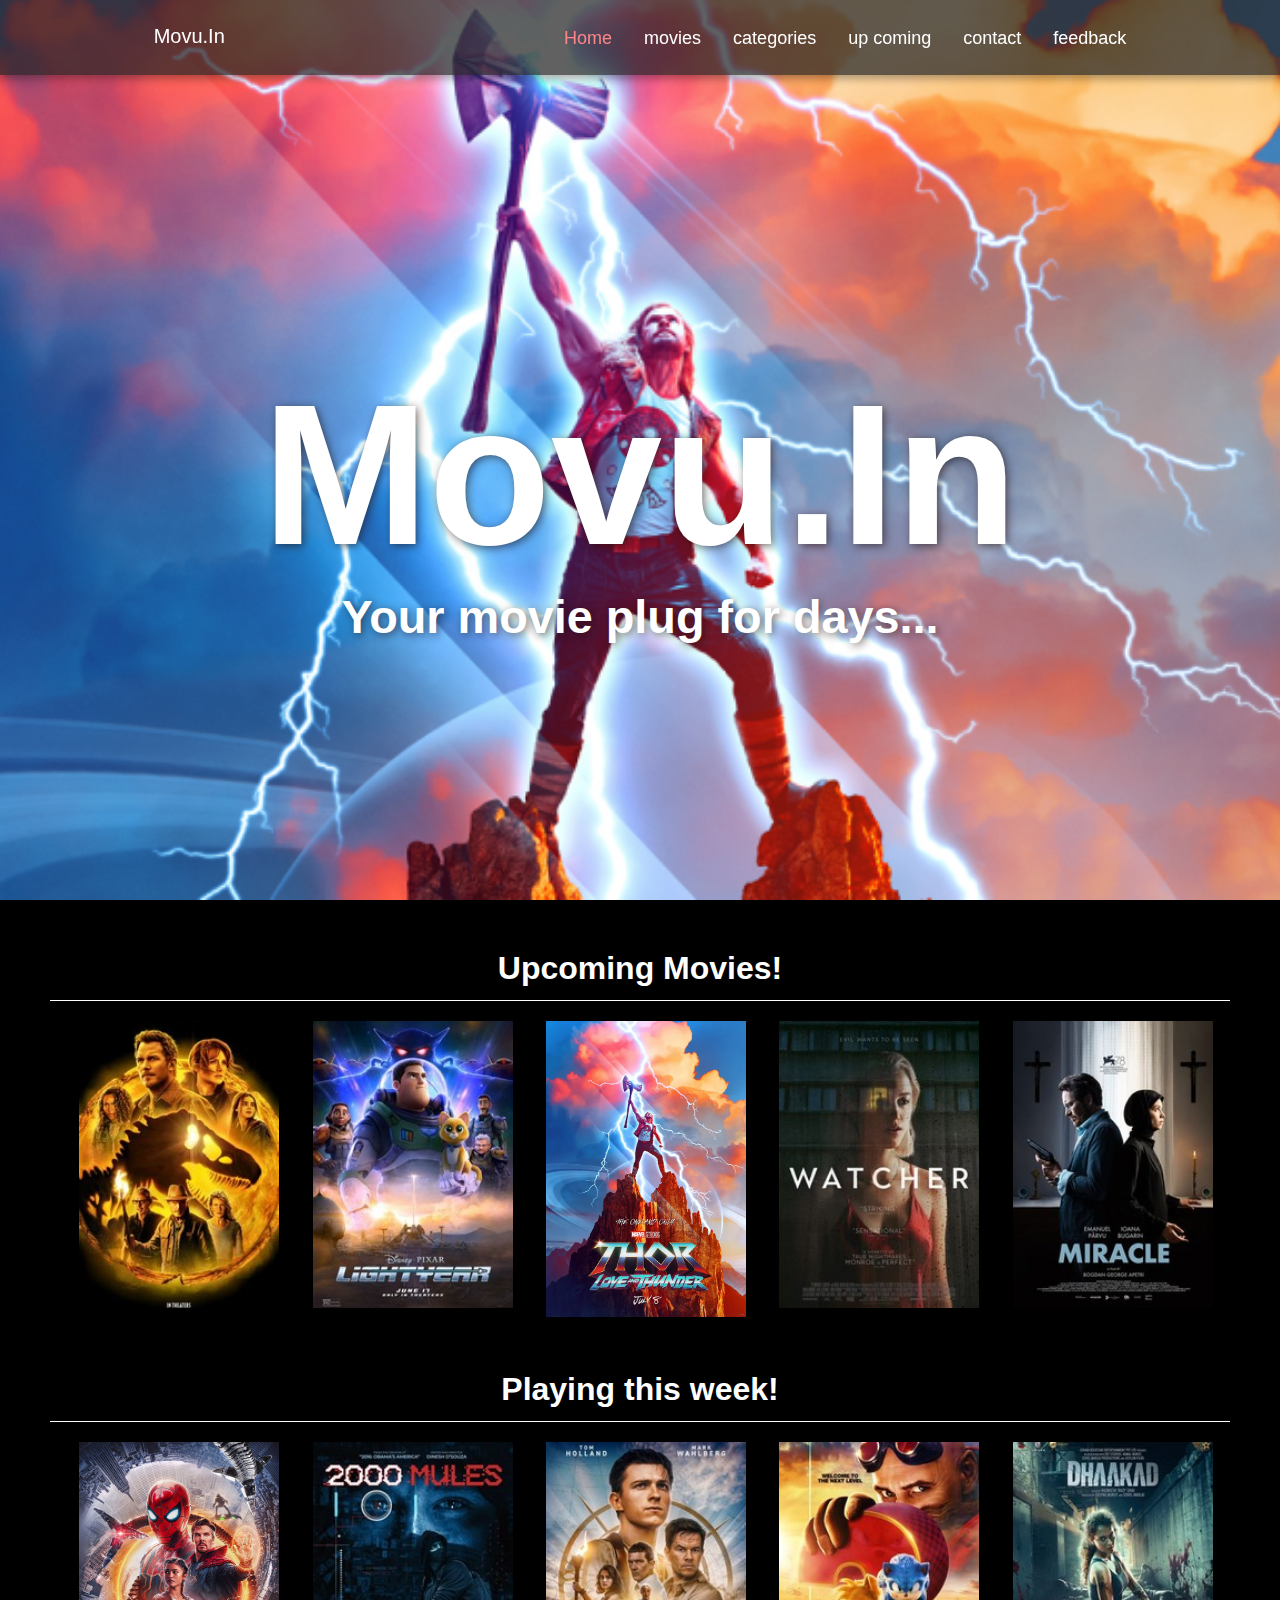
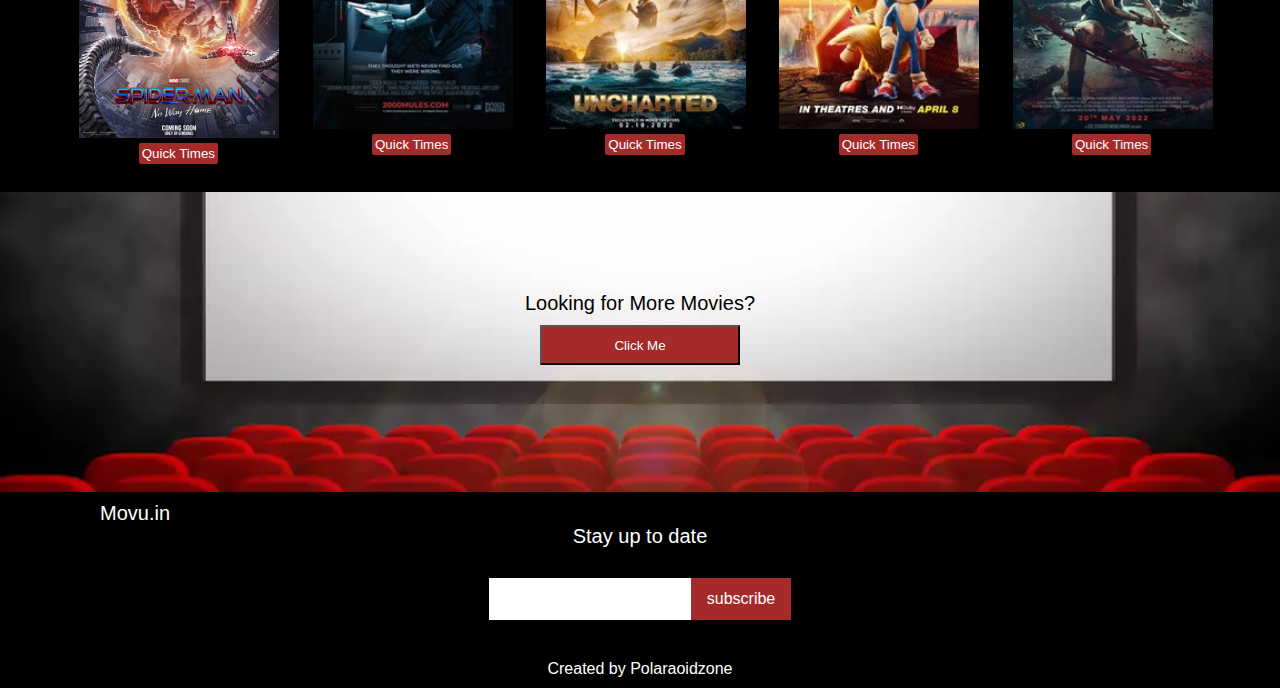
<file: index.html>
<!DOCTYPE html>
<html lang="en">
<head>
    <meta charset="UTF-8">
    <meta http-equiv="X-UA-Compatible" content="IE=edge">
    <meta name="viewport" content="width=device-width, initial-scale=1.0">
    <title>Document</title>
    <link rel="stylesheet" href="styles/index.css">
    <link rel="stylesheet" href="styles/home.css">
    <style>
        .The-times2 {
            display: none;
            width: 100%;
            margin-left: 15px;
            background-color: rgb(153, 153, 153);
            border-radius: 5px;
            text-align: center;
            box-shadow: 1px 3px 8px 4px rgb(0, 0, 0);
        }
        .The-times2.open {
            display: block;
            position: relative;
        }

        .The-times3 {
            display: none;
            width: 100%;
            margin-left: 15px;
            background-color: rgb(153, 153, 153);
            border-radius: 5px;
            text-align: center;
            box-shadow: 1px 3px 8px 4px rgb(0, 0, 0);
        }
        .The-times3.open {
            display: block;
            position: relative;
        }

        .The-times4 {
            display: none;
            width: 100%;
            margin-left: 15px;
            background-color: rgb(153, 153, 153);
            border-radius: 5px;
            text-align: center;
            box-shadow: 1px 3px 8px 4px rgb(0, 0, 0);
        }
        .The-times4.open {
            display: block;
            position: relative;
        }

        .The-times5 {
            display: none;
            width: 100%;
            margin-left: 15px;
            background-color: rgb(153, 153, 153);
            border-radius: 5px;
            text-align: center;
            box-shadow: 1px 3px 8px 4px rgb(0, 0, 0);
        }
        .The-times5.open {
            display: block;
            position: relative;
        }
    </style>
</head>
<body>
    <header>
        <div class="header-container">
            <div class="logo-con">
                <p class="logo">Movu.In</p>
            </div>
            <div class="burger">
                <div class="line-con">
                    <div class="lines"></div>
                    <div class="lines"></div>
                    <div class="lines"></div>
                </div>
            </div>
            <nav>
                <ul class="nav-links">
                    <li><a class="active" href="index.html">Home</a></li>
                    <li><a href="movie_page.html">movies</a></li>
                    <li><a href="categories.html">categories</a></li>
                    <li><a href="upcoming.html">up coming</a></li>
                    <li><a href="contacts.html">contact</a></li>
                    <li><a href="feedback.html">feedback</a></li>
                </ul>
            </nav>
        </div>
    </header>
    <section class="landing-hero">
        <div class="landing-container">
            <div class="logo-moto-con">
                <div class="moto-logo">
                    <h1>Movu.In</h1>
                </div>
                <div class="moto">
                    <h3>Your movie plug for days...</h3>
                </div>
            </div>
        </div>
    </section>
    <section class="sec-intro">
        <div class="sec-intro-con">
            <div class="sec-intro-conBlock"></div>
            <div class="sec-intro-conBlock">
                <div class="sec-introBleft">
                </div>
            </div>
        </div>
    </section>
    <section class="sec-movie-list">
        <div cl ass="movie-list-con">
            <div class="movie-list-head">
                <h1>Upcoming Movies!</h1>
            </div>
            <div class="movie-grid">
                <div class="movie">
                    <a href="upcoming.html">
                        <img src="images/jurassic world.png" alt="">
                    </a>                  
                </div>
                <div class="movie">
                    <a href="upcoming.html">
                        <img src="images/light year.png" alt="">
                    </a>                  
                </div>
                <div class="movie">
                    <a href="upcoming.html">
                        <img src="images/love&thunder.png" alt="">
                    </a>                  
                </div>
                <div class="movie">
                    <a href="upcoming.html">
                        <img src="images/watcher.png" alt="">
                    </a>                  
                </div>
                <div class="movie">
                    <a href="upcoming.html">
                        <img src="images/miracle.png" alt="">
                    </a>                  
                </div>
            </div>
        </div>
    </section>
    <section class="sec-movieL2">
        <div cl ass="movie-list-con">
            <div class="movie-list-head">
                <h1>Playing this week!</h1>
            </div>
            <div class="movie-grid">
                <div class="movie">
                    <div class="movie-img">
                        <a href="movie_page.html">
                            <img src="images/no way home.png" alt="">
                        </a> 
                    </div> 
                    <div class="time-toggle-btn">
                        <button class="toggleTimes">Quick Times</button>
                    </div> 
                    <div class="The-times">
                        <aside style="margin-bottom: 5px;">Todays Times</aside>
                        <div class="times-container">
                            <div class="times">
                            <aside>Riverwalk</aside>
                            <div class="time">
                                <p>11:00</p>
                                <p>14:15</p>
                                <p>20:15</p>
                            </div>       
                            </div>
                            <div class="times">
                                <aside>Masa</aside>
                                <div class="time">
                                    <p>11:00</p>
                                    <p>14:15</p>
                                    <p>20:15</p>
                                </div>       
                            </div>
                            <div class="times">
                                <aside>Acacia</aside>
                                <div class="time">
                                    <p>11:00</p>
                                    <p>14:15</p>
                                    <p>20:15</p>
                                </div>       
                            </div>
                            </div>        
                    </div>                                
                </div>
                <div class="movie">
                    <div class="movie-img">
                        <a href="movie_page.html">
                            <img src="images/2000miles.png" alt="">
                        </a> 
                    </div>  
                     <div class="time-toggle-btn">
                        <button class="toggleTimes2"  function="toggle">Quick Times</button>
                    </div> 
                    <div class="The-times2">
                        <aside style="margin-bottom: 5px;">Todays Times</aside>
                        <div class="times-container">
                            <div class="times">
                            <aside>Riverwalk</aside>
                            <div class="time">
                                <p>11:00</p>
                                <p>14:15</p>
                                <p>20:15</p>
                            </div>       
                            </div>
                            <div class="times">
                                <aside>Masa</aside>
                                <div class="time">
                                    <p>11:00</p>
                                    <p>14:15</p>
                                    <p>20:15</p>
                                </div>       
                            </div>
                            </div>        
                    </div>        
                </div>
                <div class="movie">
                    <div class="movie-img">
                        <a href="movie_page.html">
                            <img src="images/uncharted.png" alt="">
                        </a>  
                    </div>
                    <div class="time-toggle-btn">
                        <button class="toggleTimes3"  function="toggle">Quick Times</button>
                    </div> 
                    <div class="The-times3">
                        <aside style="margin-bottom: 5px;">Todays Times</aside>
                        <div class="times-container">
                            <div class="times">
                            <aside>Riverwalk</aside>
                            <div class="time">
                                <p>11:00</p>
                                <p>14:15</p>
                                <p>20:15</p>
                            </div>       
                            </div>
                            <div class="times">
                                <aside>Masa</aside>
                                <div class="time">
                                    <p>11:00</p>
                                    <p>14:15</p>
                                    <p>20:15</p>
                                </div>       
                            </div>
                            <div class="times">
                                <aside>Acacia</aside>
                                <div class="time">
                                    <p>11:00</p>
                                    <p>14:15</p>
                                    <p>20:15</p>
                                </div>       
                            </div>
                            </div>        
                    </div>            
                </div>
                <div class="movie">
                    <div class="movie-img">
                        <a href="movie_page.html">
                            <img src="images/sonic 2.png" alt="">
                        </a>
                    </div>
                    <div class="time-toggle-btn">
                        <button class="toggleTimes4"  function="toggle">Quick Times</button>
                    </div> 
                    <div class="The-times4">
                        <aside style="margin-bottom: 5px;">Todays Times</aside>
                        <div class="times-container">
                            <div class="times">
                            <aside>Riverwalk</aside>
                            <div class="time">
                                <p>11:00</p>
                                <p>14:15</p>
                                <p>20:15</p>
                            </div>       
                            </div>
                            <div class="times">
                                <aside>Masa</aside>
                                <div class="time">
                                    <p>11:00</p>
                                    <p>14:15</p>
                                    <p>20:15</p>
                                </div>       
                            </div>
                            <div class="times">
                                <aside>Acacia</aside>
                                <div class="time">
                                    <p>11:00</p>
                                    <p>14:15</p>
                                    <p>20:15</p>
                                </div>       
                            </div>
                            </div>        
                    </div>           
                </div>
                <div class="movie">
                    <div class="movie-img">
                        <a href="movie_page.html">
                            <img src="images/dhaakad.png" alt="">
                        </a> 
                    </div> 
                    <div class="time-toggle-btn">
                        <button class="toggleTimes5"  function="toggle">Quick Times</button>
                    </div> 
                    <div class="The-times5">
                        <aside style="margin-bottom: 5px;">Todays Times</aside>
                        <div class="times-container">
                            <div class="times">
                                <aside>Masa</aside>
                                <div class="time">
                                    <p>11:00</p>
                                    <p>14:15</p>
                                    <p>20:15</p>
                                </div>       
                            </div>
                            <div class="times">
                                <aside>Acacia</aside>
                                <div class="time">
                                    <p>11:00</p>
                                    <p>14:15</p>
                                    <p>20:15</p>
                                </div>       
                            </div>
                            </div>        
                    </div>          
                </div>
            </div>
        </div>
    </section>
    <section>
        <div class="movie-list-bottom">
            <div style="text-align: center; margin-bottom: 10px;">
                <p style="font-size: 20px; font-weight: 500; color: black;">Looking for More Movies?</p>
            </div> 
            <div style="display: flex; justify-content: center;">
                <form action="movie_page.html">
                    <button style="width: 200px; height: 40px; background-color: brown; color: white;">Click Me</button>
                </form>
            </div>      
            
        </div>
    </section>
    <footer>
        <div class="footer-top">
            <p>Movu.in</p>
        </div>
        <div class="footer-middle">
            <form action="submit.html" method="post">
                <div class="form-header">
                    <p>Stay up to date</p> 
                </div>
                <div class="form-finputs">
                    <div class="footer-formin">
                        <input type="text">
                    </div>
                <div class="footer-formbutton">
                    <button>subscribe</button>
                </div>
            </div>
                
            </form>
        </div>
        <div class="footer-bottom">
            <p>Created by Polaraoidzone</p>
        </div>
    </footer>   
    <script src="js/timetogle.js"></script>
</body>
</html>
</file>
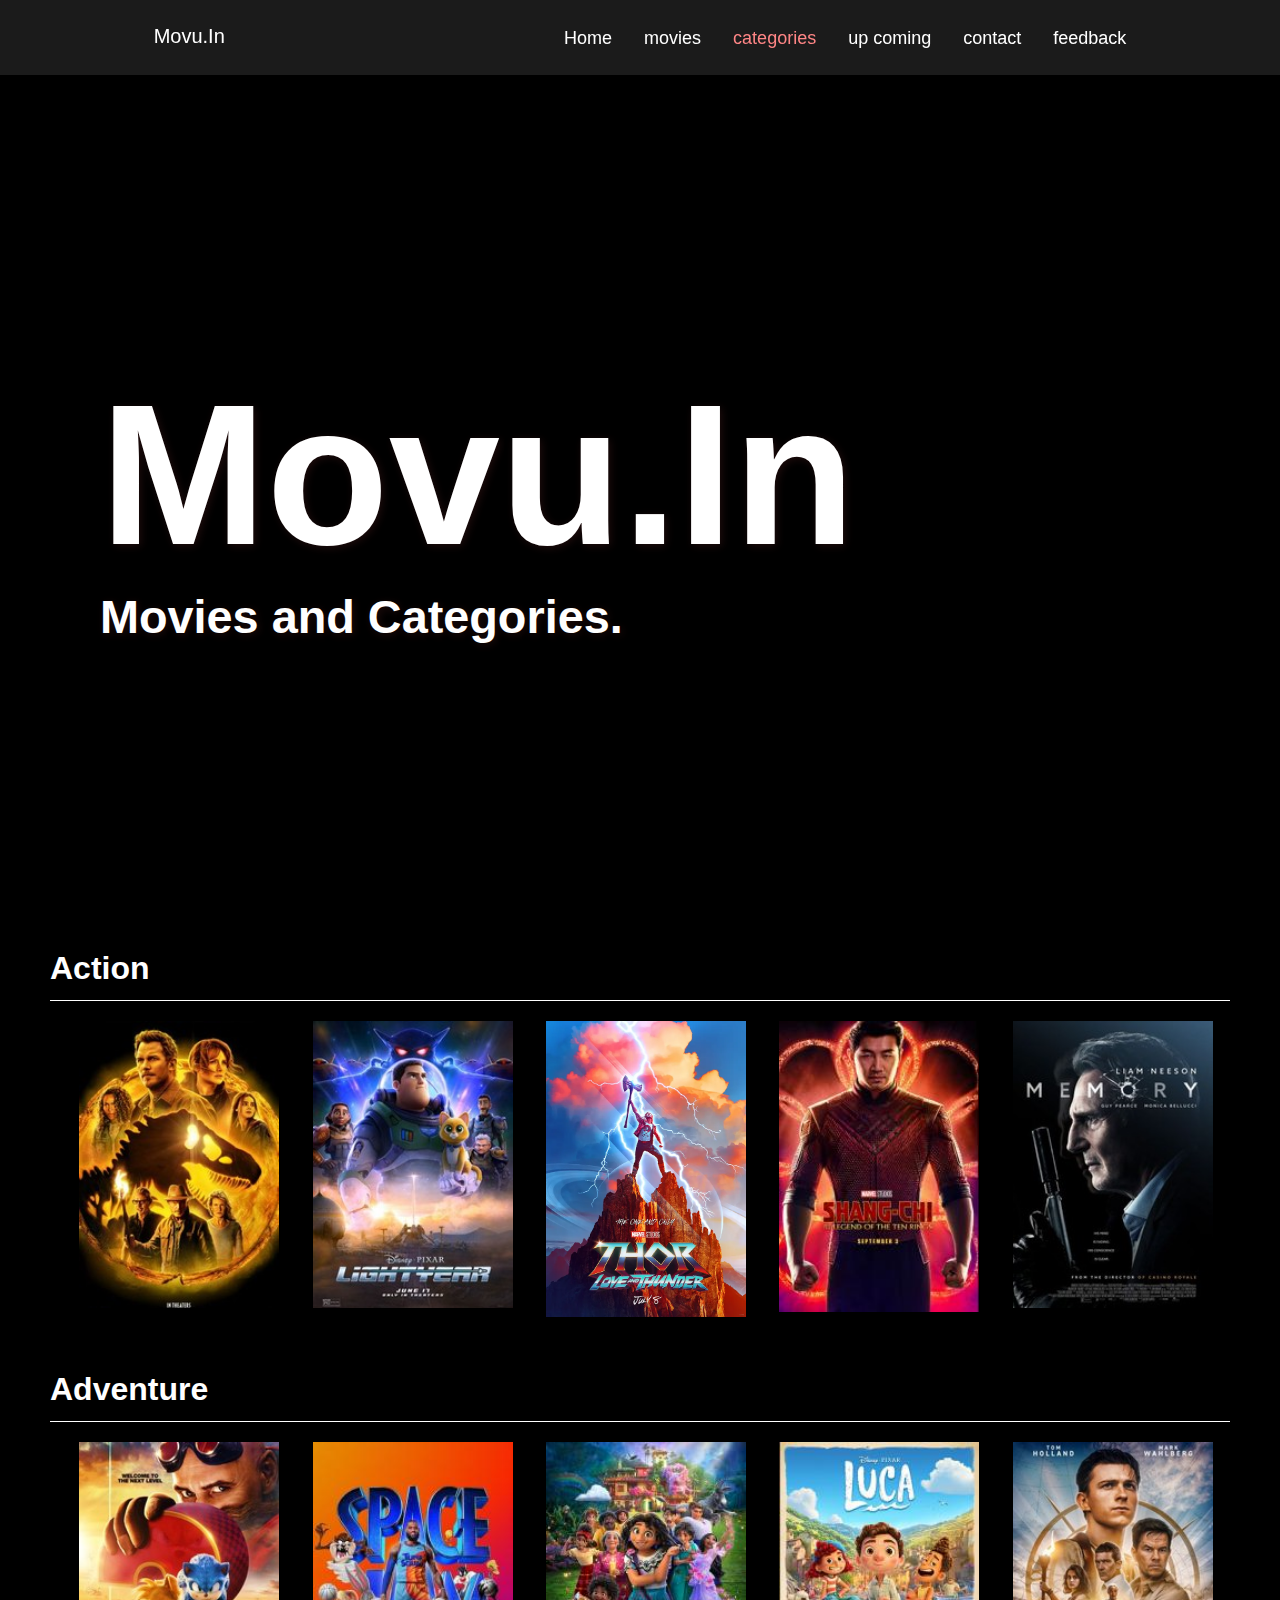
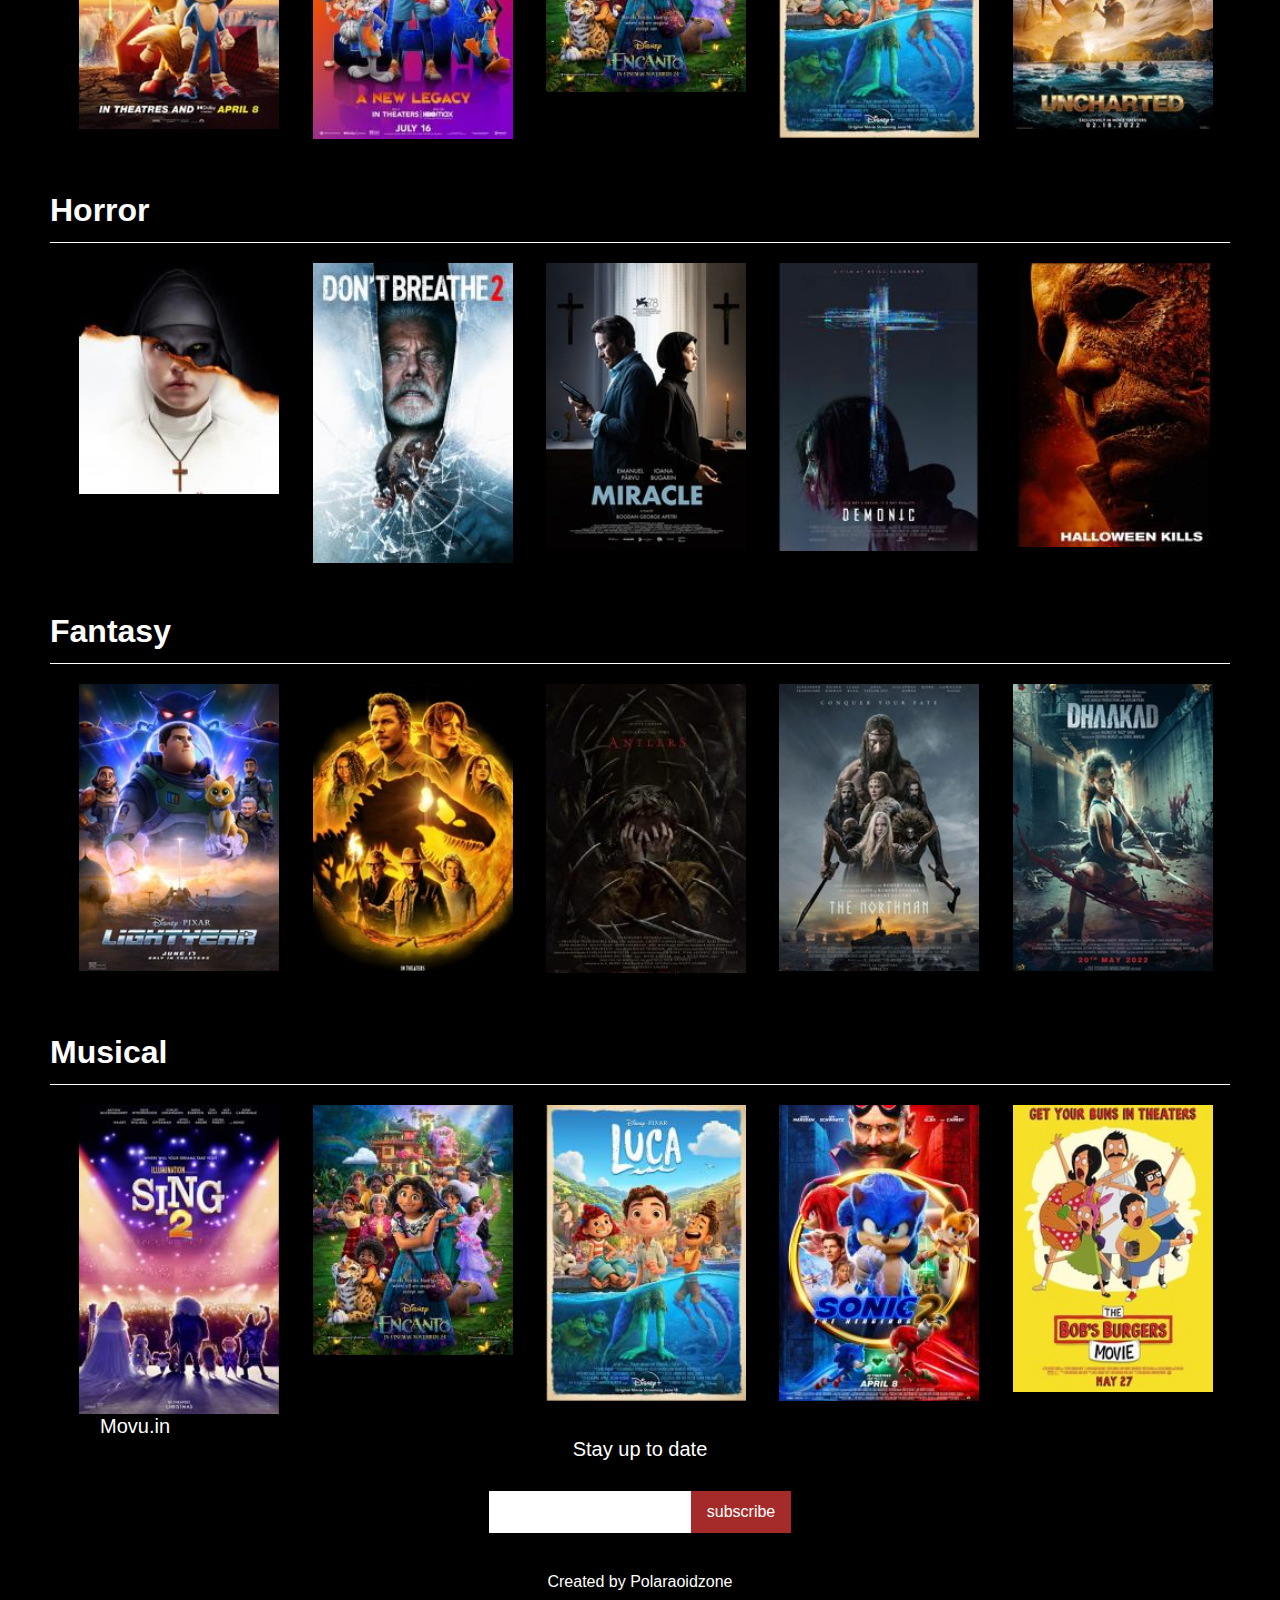
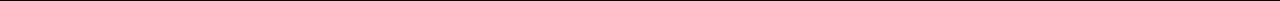
<file: categories.html>
<!DOCTYPE html>
<html lang="en">
<head>
    <meta charset="UTF-8">
    <meta http-equiv="X-UA-Compatible" content="IE=edge">
    <meta name="viewport" content="width=device-width, initial-scale=1.0">
    <title>Document</title>
    <link rel="stylesheet" href="styles/index.css">
    <link rel="stylesheet" href="styles/categories.css">
</head>
<body>
    <header>
        <div class="header-container">
            <div class="logo-con">
                <p class="logo">Movu.In</p>
            </div>
            <div class="burger">
                <div class="line-con">
                    <div class="lines"></div>
                    <div class="lines"></div>
                    <div class="lines"></div>
                </div>
            </div>
            <nav>
                <ul class="nav-links">
                    <li><a href="index.html">Home</a></li>
                    <li><a href="movie_page.html">movies</a></li>
                    <li><a class="active" href="categories.html">categories</a></li>
                    <li><a href="upcoming.html">up coming</a></li>
                    <li><a href="contacts.html">contact</a></li>
                    <li><a href="feedback.html">feedback</a></li>
                </ul>
            </nav>
        </div>
    </header>
    <section class="landing-hero">
        <div class="landing-container">
            <div class="logo-moto-con">
                <div class="moto-logo">
                    <h1>Movu.In</h1>
                </div>
                <div class="moto">
                    <h3>Movies and Categories.</h3>
                </div>
            </div>
        </div>
    </section>
    <section class="sec-intro">
        <div class="sec-intro-con">
            <div class="sec-intro-conBlock"></div>
            <div class="sec-intro-conBlock">
                <div class="sec-introBleft">
                </div>
            </div>
        </div>
    </section>
    <section class="sec-intro">
        <div class="sec-intro-con">
            <div class="sec-intro-conBlock"></div>
            <div class="sec-intro-conBlock">
                <div class="sec-introBleft">
                </div>
            </div>
        </div>
    </section>
    <section class="sec-movie-list">
        <div cl ass="movie-list-con">
            <div class="movie-list-head">
                <h1>Action</h1>
            </div>
            <div class="movie-grid">
                <div class="movie">
                    <a href="upcoming.html">
                        <img src="images/jurassic world.png" alt="">
                    </a>                  
                </div>
                <div class="movie">
                    <a href="upcoming.html">
                        <img src="images/light year.png" alt="">
                    </a>                  
                </div>
                <div class="movie">
                    <a href="upcoming.html">
                        <img src="images/love&thunder.png" alt="">
                    </a>                  
                </div>
                <div class="movie">
                    <a href="upcoming.html">
                        <img src="images/shangchi-and-the-legend-of-the-ten-rings-small.jpg" alt="">
                    </a>                  
                </div>
                <div class="movie">
                    <a href="upcoming.html">
                        <img src="images/memory.png" alt="">
                    </a>                  
                </div>
            </div>
        </div>
    </section>
    <section class="sec-movieL2">
        <div cl ass="movie-list-con">
            <div class="movie-list-head">
                <h1>Adventure</h1>
            </div>
            <div class="movie-grid">
                <div class="movie">
                    <a href="movie_page.html">
                        <img src="images/sonic 2.png" alt="">
                    </a>                  
                </div>
                <div class="movie">
                    <a href="movie_page.html">
                        <img src="images/space-jam-a-new-legacy-small.jpg" alt="">
                    </a>                  
                </div>
                <div class="movie">
                    <a href="movie_page.html">
                        <img src="images/encanto-small.jpg" alt="">
                    </a>                  
                </div>
                <div class="movie">
                    <a href="movie_page.html">
                        <img src="images/luca-small.jpg" alt="">
                    </a>                  
                </div>
                <div class="movie">
                    <a href="movie_page.html">
                        <img src="images/uncharted.png" alt="">
                    </a>                  
                </div>
            </div>
        </div>
    </section>
    <section class="sec-movieL2">
        <div cl ass="movie-list-con">
            <div class="movie-list-head">
                <h1>Horror</h1>
            </div>
            <div class="movie-grid">
                <div class="movie">
                    <a href="movie_page.html">
                        <img src="images/the-nun-small.jpg" alt="">
                    </a>                  
                </div>
                <div class="movie">
                    <a href="movie_page.html">
                        <img src="images/dont-breathe-2-small.jpg" alt="">
                    </a>                  
                </div>
                <div class="movie">
                    <a href="movie_page.html">
                        <img src="images/miracle.png" alt="">
                    </a>                  
                </div>
                <div class="movie">
                    <a href="movie_page.html">
                        <img src="images/demonic-small.jpg" alt="">
                    </a>                  
                </div>
                <div class="movie">
                    <a href="movie_page.html">
                        <img src="images/halloween-kills-small.jpg" alt="">
                    </a>                  
                </div>
            </div>
        </div>
    </section>
    <section class="sec-movieL2">
        <div cl ass="movie-list-con">
            <div class="movie-list-head">
                <h1>Fantasy</h1>
            </div>
            <div class="movie-grid">
                <div class="movie">
                    <a href="movie_page.html">
                        <img src="images//light year.png" alt="">
                    </a>                  
                </div>
                <div class="movie">
                    <a href="movie_page.html">
                        <img src="images/jurassic world.png" alt="">
                    </a>                  
                </div>
                <div class="movie">
                    <a href="movie_page.html">
                        <img src="images/antlers-small.jpg" alt="">
                    </a>                  
                </div>
                <div class="movie">
                    <a href="movie_page.html">
                        <img src="images/the northenman.png" alt="">
                    </a>                  
                </div>
                <div class="movie">
                    <a href="movie_page.html">
                        <img src="images/dhaakad.png" alt="">
                    </a>                  
                </div>
            </div>
        </div>
    </section>
    <section class="sec-movieL2">
        <div cl ass="movie-list-con">
            <div class="movie-list-head">
                <h1>Musical</h1>
            </div>
            <div class="movie-grid">
                <div class="movie">
                    <a href="movie_page.html">
                        <img src="images/sing-2-small.jpg" alt="">
                    </a>                  
                </div>
                <div class="movie">
                    <a href="movie_page.html">
                        <img src="images/encanto-small.jpg" alt="">
                    </a>                  
                </div>
                <div class="movie">
                    <a href="movie_page.html">
                        <img src="images/luca-small.jpg" alt="">
                    </a>                  
                </div>
                <div class="movie">
                    <a href="movie_page.html">
                        <img src="images/sonic-the-hedgehog-2-small.jpg" alt="">
                    </a>                  
                </div>
                <div class="movie">
                    <a href="movie_page.html">
                        <img src="images/bos burger.png" alt="">
                    </a>                  
                </div>
            </div>
        </div>
    </section>
    <footer>
        <div class="footer-top">
            <p>Movu.in</p>
        </div>
        <div class="footer-middle">
            <form action="submit.html" method="post">
                <div class="form-header">
                   <p>Stay up to date</p> 
                </div>
                <div class="form-finputs">
                    <div class="footer-formin">
                        <input type="text">
                    </div>
                <div class="footer-formbutton">
                    <button>subscribe</button>
                </div>
            </div>
                
            </form>
        </div>
        <div class="footer-bottom">
            <p>Created by Polaraoidzone</p>
        </div>
    </footer>
    <script src="js/timetogle.js"></script>
</body>
</html>
</file>
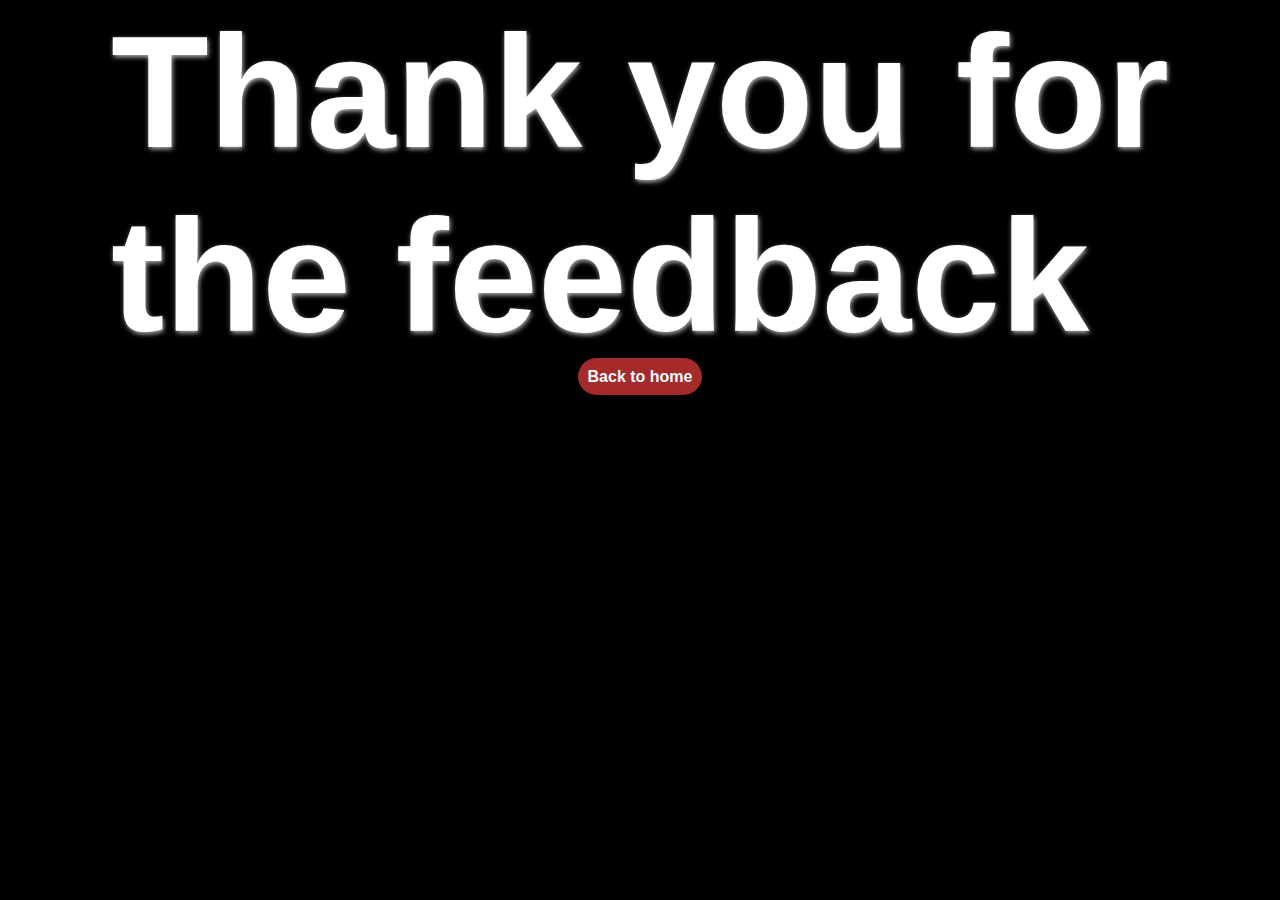
<file: contact-thanks.html>
<!DOCTYPE html>
<html>
<head>
<meta charset="UTF-8">
<title>Movu.In | thank you for the feed back</title>
<style>
*{
    padding: 0px;
    margin: 0px;
}
body {
    background: black;
    background-position: center;
}

.thanks-con {
   width: 100%; 
   display: flex;
   justify-content: center;
}

h1 {
    font-size:160px;
    font-weight: bolder;
    color: rgb(255, 255, 255);
    font-family: -apple-system, BlinkMacSystemFont, 'Segoe UI', Roboto, Oxygen, Ubuntu, Cantarell, 'Open Sans', 'Helvetica Neue', sans-serif;
    text-shadow: 1px 2px 5px rgba(255, 255, 255, 0.712);
}

a {
    padding: 10px;
    background-color: brown;
    border-radius: 20px;
    text-decoration: none;
    font-weight: bolder;
    font-family: 'Gill Sans', 'Gill Sans MT', Calibri, 'Trebuchet MS', sans-serif;
    color: aliceblue;
}

</style>
</head>
<body>
    <section>
        <div class="thanks-con">
            <div>
                <div>
                    <h1>
                        <p>Thank you for <br> the feedback</p>
                    </h1>
                </div>
                <div style="text-align: center;">
                    <a href="index.html">Back to home</a>
            </div>
        </div>
    </section>
</body>
</html>
</file>
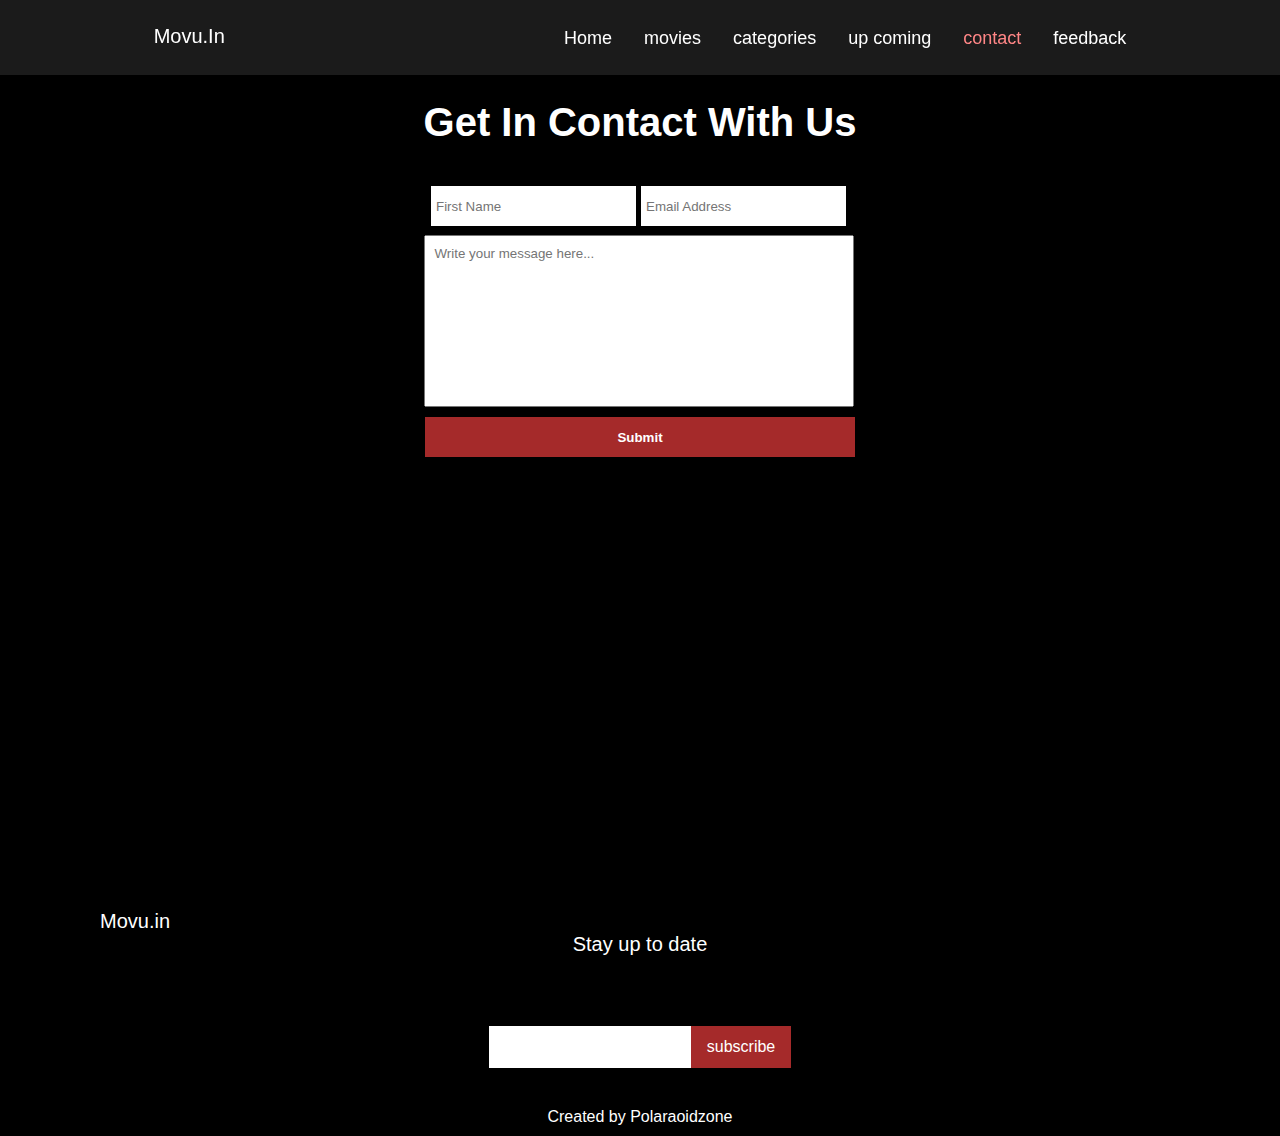
<file: contacts.html>
<!DOCTYPE html>
<html lang="en">
<head>
    <meta charset="UTF-8">
    <meta http-equiv="X-UA-Compatible" content="IE=edge">
    <meta name="viewport" content="width=device-width, initial-scale=1.0">
    <title>Document</title>
    <link rel="stylesheet" href="styles/index.css">
    <link rel="stylesheet" href="styles/contact.css">
</head>
<body>
    <header>
        <div class="header-container">
            <div class="logo-con">
                <p class="logo">Movu.In</p>
            </div>
            <div class="burger">
                <div class="line-con">
                    <div class="lines"></div>
                    <div class="lines"></div>
                    <div class="lines"></div>
                </div>
            </div>
            <nav>
                <ul class="nav-links">
                    <li><a href="index.html">Home</a></li>
                    <li><a href="movie_page.html">movies</a></li>
                    <li><a href="categories.html">categories</a></li>
                    <li><a href="upcoming.html">up coming</a></li>
                    <li><a class="active" href="contacts.html">contact</a></li>
                    <li><a href="feedback.html">feedback</a></li>
                </ul>
            </nav>
        </div>
    </header>
    <section>
        <div class="section-container">
            <div class="contact-info">
                <form class="contact-us-f" action="">
                    <div class="form-contents">
                        <div class="form-header">
                            <h1>Get In Contact With Us</h1>
                        </div>
                        <div class="form-inputs">
                            <div class="fields-con">
                                <div class="name">
                                    <input type="text" name="" id="" placeholder="First Name">
                                </div>
                                <div class="email">
                                    <input type="email" name="" id="" placeholder="Email Address">
                                </div>
                            </div>
                            <div class="message">
                                <textarea name="" id="" cols="30" rows="10" placeholder="Write your message here..."></textarea>
                            </div>
                            <div class="submit">
                                <button>Submit</button>
                            </div>
                        </div>
                        <div class="form-footer"></div>
                    </div>
                </form>
            </div>
        </div>
    </section>
    <footer>
        <div class="footer-top">
            <p>Movu.in</p>
        </div>
        <div class="footer-middle">
            <form action="submit.html" method="post">
                <div class="form-header">
                   <p>Stay up to date</p> 
                </div>
                <div class="form-finputs">
                    <div class="footer-formin">
                        <input type="text">
                    </div>
                <div class="footer-formbutton">
                    <button>subscribe</button>
                </div>
            </div>
                
            </form>
        </div>
        <div class="footer-bottom">
            <p>Created by Polaraoidzone</p>
        </div>
    </footer>
    <script src="js/timetogle.js"></script>
</body>
</html>
</file>
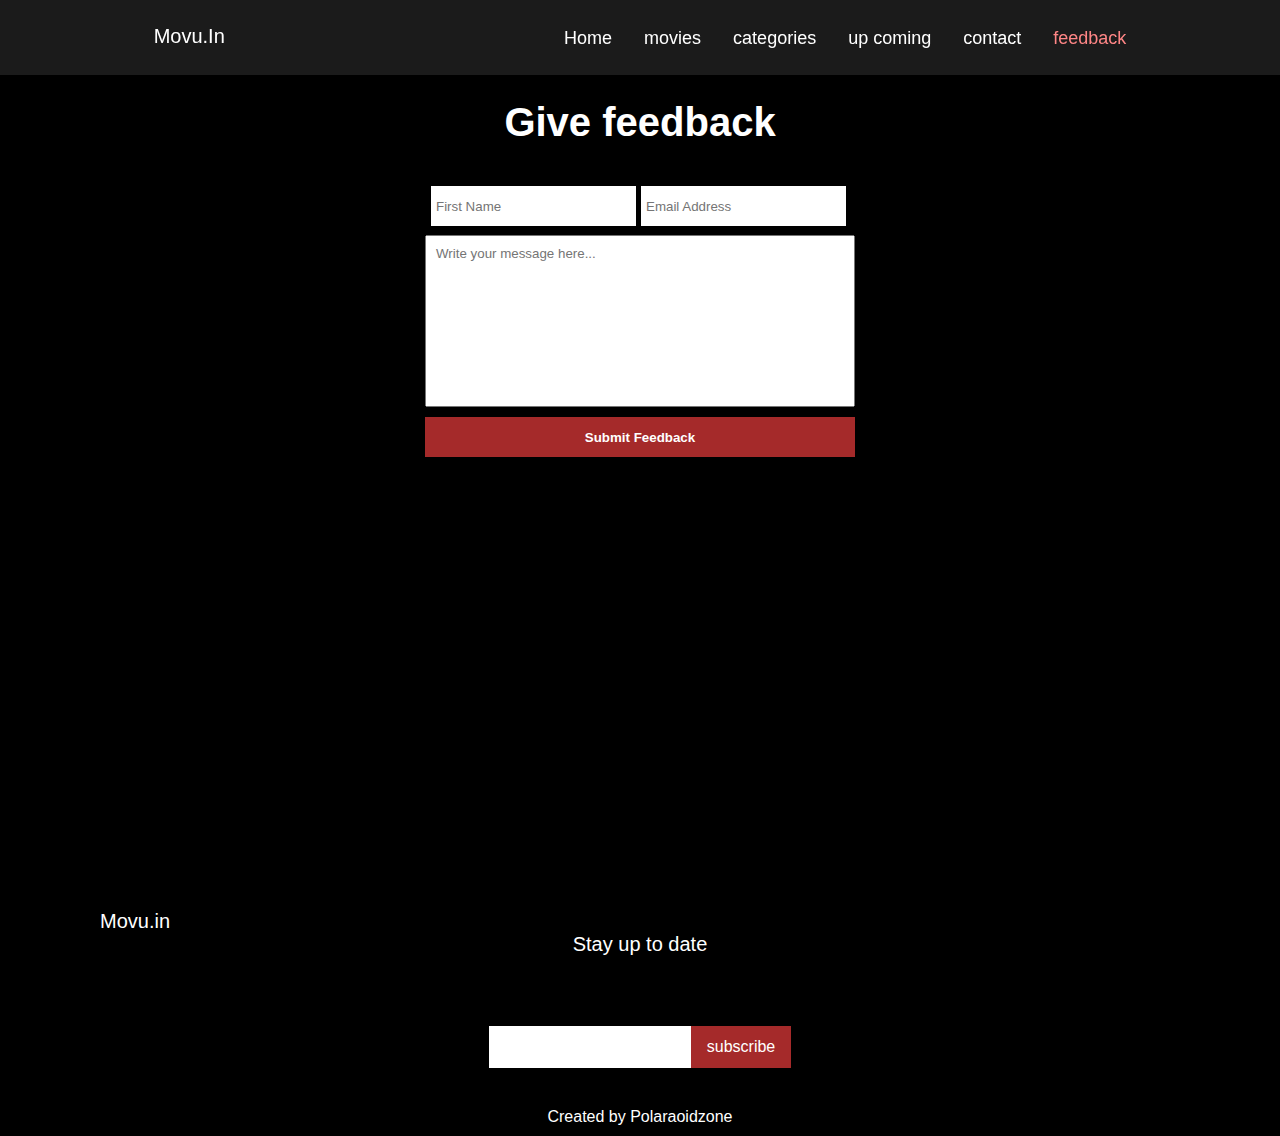
<file: feedback.html>
<!DOCTYPE html>
<html lang="en">
<head>
    <meta charset="UTF-8">
    <meta http-equiv="X-UA-Compatible" content="IE=edge">
    <meta name="viewport" content="width=device-width, initial-scale=1.0">
    <title>Document</title>
    <link rel="stylesheet" href="styles/index.css">
    <link rel="stylesheet" href="styles/feedback.css">
</head>
<body>
    <header>
        <div class="header-container">
            <div class="logo-con">
                <p class="logo">Movu.In</p>
            </div>
            <div class="burger">
                <div class="line-con">
                    <div class="lines"></div>
                    <div class="lines"></div>
                    <div class="lines"></div>
                </div>
            </div>
            <nav>
                <ul class="nav-links">
                    <li><a href="index.html">Home</a></li>
                    <li><a href="movie_page.html">movies</a></li>
                    <li><a href="categories.html">categories</a></li>
                    <li><a href="upcoming.html">up coming</a></li>
                    <li><a href="contacts.html">contact</a></li>
                    <li><a class="active" href="feedback.html">feedback</a></li>
                </ul>
            </nav>
        </div>
    </header>
    <section>
        <div class="section-container">
            <div class="contact-info">
                <form class="contact-us-f" action="contact-thanks.html">
                    <div class="form-contents">
                        <div class="form-header">
                            <h1>Give feedback</h1>
                        </div>
                        <div class="form-inputs">
                            <div class="fields-con">
                                <div class="name">
                                    <input type="text" name="" id="" placeholder="First Name" required>
                                </div>
                                <div class="email">
                                    <input type="email" name="" id="" placeholder="Email Address" required>
                                </div>
                            </div>
                            <div class="message">
                                <textarea name="" id="" cols="30" rows="10" placeholder="Write your message here..." required></textarea>
                            </div>
                            <div class="submit">
                                <button>Submit Feedback</button>
                            </div>
                        </div>
                        <div class="form-footer"></div>
                    </div>
                </form>
            </div>
        </div>
    </section>
    <footer>
        <div class="footer-top">
            <p>Movu.in</p>
        </div>
        <div class="footer-middle">
            <form action="submit.html" method="post">
                <div class="form-header">
                   <p>Stay up to date</p> 
                </div>
                <div class="form-finputs">
                    <div class="footer-formin">
                        <input type="text">
                    </div>
                <div class="footer-formbutton">
                    <button>subscribe</button>
                </div>
            </div>
                
            </form>
        </div>
        <div class="footer-bottom">
            <p>Created by Polaraoidzone</p>
        </div>
    </footer>
    <script src="js/timetogle.js"></script>
</body>
</html>
</file>
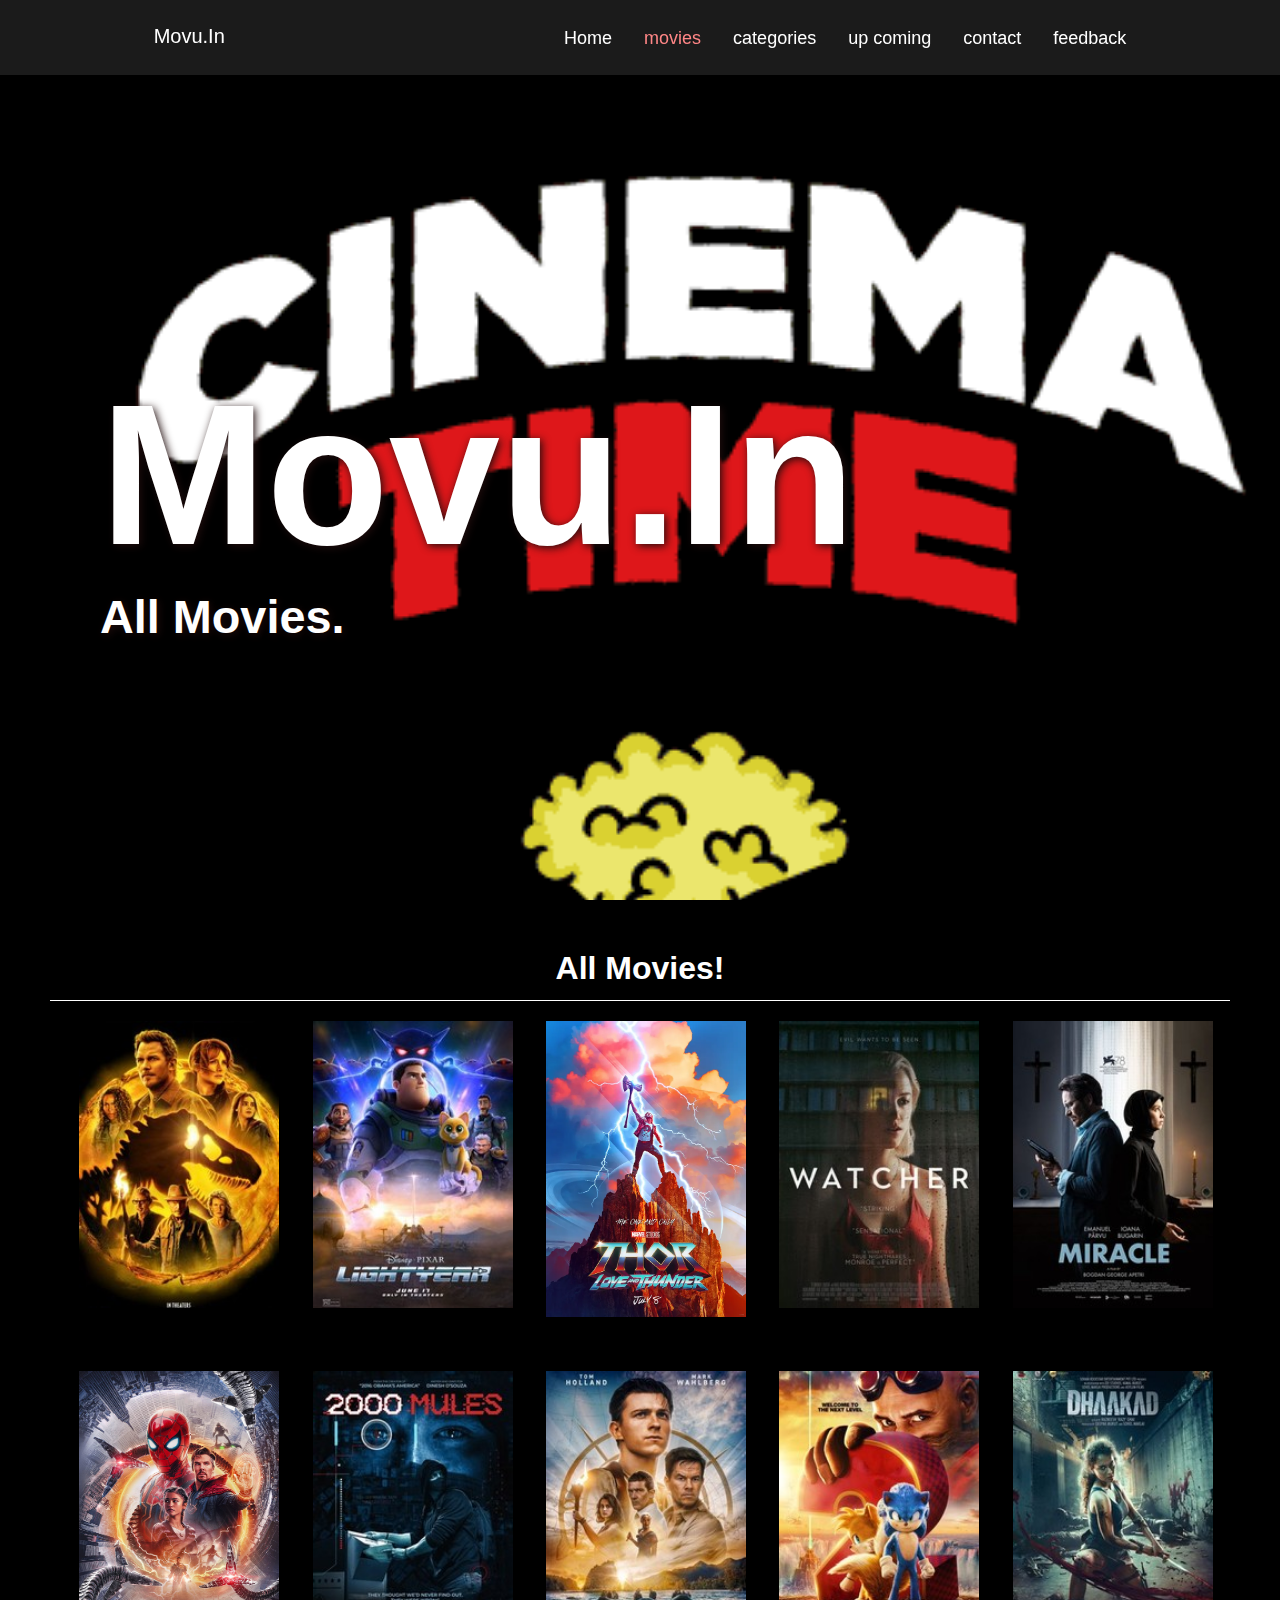
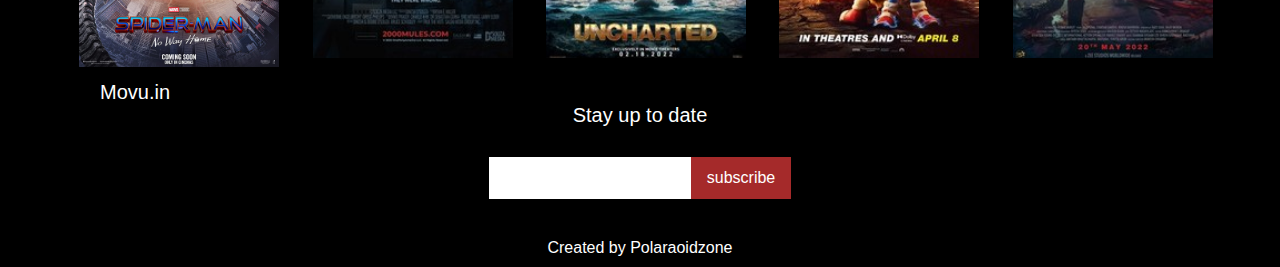
<file: movie_page.html>
<!DOCTYPE html>
<html lang="en">
<head>
    <meta charset="UTF-8">
    <meta http-equiv="X-UA-Compatible" content="IE=edge">
    <meta name="viewport" content="width=device-width, initial-scale=1.0">
    <title>Document</title>
    <link rel="stylesheet" href="styles/index.css">
    <link rel="stylesheet" href="styles/movies.css">
</head>
<body>
    <header>
        <div class="header-container">
            <div class="logo-con">
                <p class="logo">Movu.In</p>
            </div>
            <div class="burger">
                <div class="line-con">
                    <div class="lines"></div>
                    <div class="lines"></div>
                    <div class="lines"></div>
                </div>
            </div>
            <nav>
                <ul class="nav-links">
                    <li><a href="index.html">Home</a></li>
                    <li><a class="active" href="movie_page.html">movies</a></li>
                    <li><a href="categories.html">categories</a></li>
                    <li><a href="upcoming.html">up coming</a></li>
                    <li><a href="contacts.html">contact</a></li>
                    <li><a href="feedback.html">feedback</a></li>
                </ul>
            </nav>
        </div>
    </header>
    <section class="landing-hero">
        <div class="landing-container">
            <div class="logo-moto-con">
                <div class="moto-logo">
                    <h1>Movu.In</h1>
                </div>
                <div class="moto">
                    <h3>All Movies.</h3>
                </div>
            </div>
        </div>
    </section>
    <section class="sec-intro">
        <div class="sec-intro-con">
            <div class="sec-intro-conBlock"></div>
            <div class="sec-intro-conBlock">
                <div class="sec-introBleft">
                </div>
            </div>
        </div>
    </section>
    <section class="sec-intro">
        <div class="sec-intro-con">
            <div class="sec-intro-conBlock"></div>
            <div class="sec-intro-conBlock">
                <div class="sec-introBleft">
                </div>
            </div>
        </div>
    </section>
    <section class="sec-movie-list">
        <div cl ass="movie-list-con">
            <div class="movie-list-head">
                <h1>All Movies!</h1>
            </div>
            <div class="movie-grid">
                <div class="movie">
                    <a href="upcoming.html">
                        <img src="images/jurassic world.png" alt="">
                    </a>                  
                </div>
                <div class="movie">
                    <a href="upcoming.html">
                        <img src="images/light year.png" alt="">
                    </a>                  
                </div>
                <div class="movie">
                    <a href="upcoming.html">
                        <img src="images/love&thunder.png" alt="">
                    </a>                  
                </div>
                <div class="movie">
                    <a href="upcoming.html">
                        <img src="images/watcher.png" alt="">
                    </a>                  
                </div>
                <div class="movie">
                    <a href="upcoming.html">
                        <img src="images/miracle.png" alt="">
                    </a>                  
                </div>
            </div>
        </div>
    </section>
    <section class="sec-movieL2">
        <div cl ass="movie-list-con">
            <div class="movie-grid">
                <div class="movie">
                    <a href="movie_page.html">
                        <img src="images/no way home.png" alt="">
                    </a>                  
                </div>
                <div class="movie">
                    <a href="movie_page.html">
                        <img src="images/2000miles.png" alt="">
                    </a>                  
                </div>
                <div class="movie">
                    <a href="movie_page.html">
                        <img src="images/uncharted.png" alt="">
                    </a>                  
                </div>
                <div class="movie">
                    <a href="movie_page.html">
                        <img src="images/sonic 2.png" alt="">
                    </a>                  
                </div>
                <div class="movie">
                    <a href="movie_page.html">
                        <img src="images/dhaakad.png" alt="">
                    </a>                  
                </div>
            </div>
        </div>
    </section>
    <footer>
        <div class="footer-top">
            <p>Movu.in</p>
        </div>
        <div class="footer-middle">
            <form action="submit.html" method="post">
                <div class="form-header">
                   <p>Stay up to date</p> 
                </div>
                <div class="form-finputs">
                    <div class="footer-formin">
                        <input type="text">
                    </div>
                <div class="footer-formbutton">
                    <button>subscribe</button>
                </div>
            </div>
                
            </form>
        </div>
        <div class="footer-bottom">
            <p>Created by Polaraoidzone</p>
        </div>
    </footer>
    <script src="js/timetogle.js"></script>
</body>
</html>
</file>
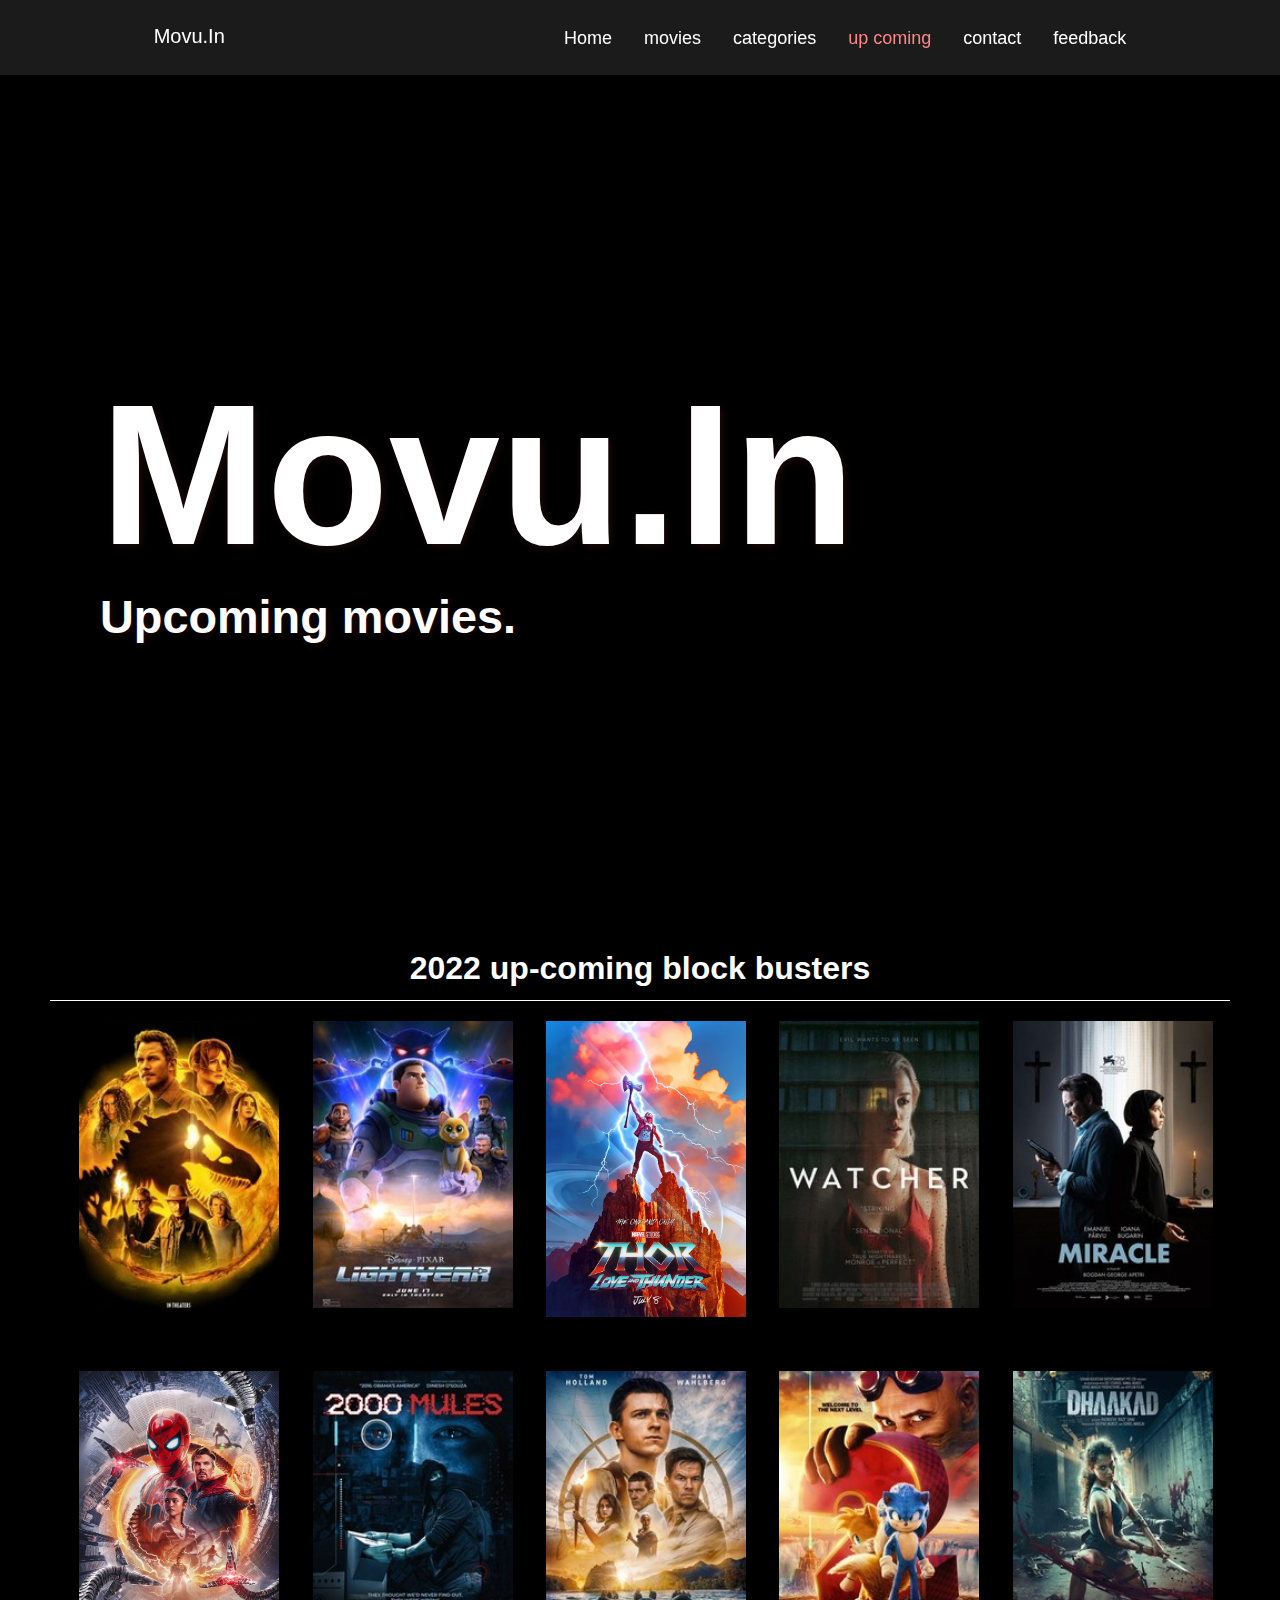
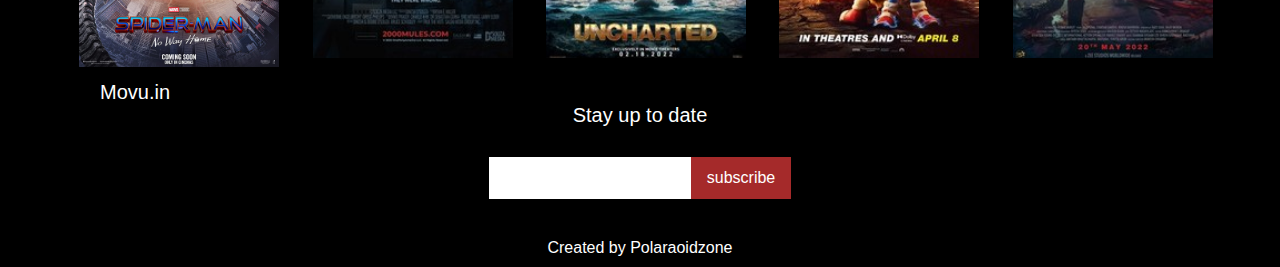
<file: upcoming.html>
<!DOCTYPE html>
<html lang="en">
<head>
    <meta charset="UTF-8">
    <meta http-equiv="X-UA-Compatible" content="IE=edge">
    <meta name="viewport" content="width=device-width, initial-scale=1.0">
    <title>Document</title>
    <link rel="stylesheet" href="styles/index.css">
    <link rel="stylesheet" href="styles/upcomin.css">
</head>
<body>
    <header>
        <div class="header-container">
            <div class="logo-con">
                <p class="logo">Movu.In</p>
            </div>
            <div class="burger">
                <div class="line-con">
                    <div class="lines"></div>
                    <div class="lines"></div>
                    <div class="lines"></div>
                </div>
            </div>
            <nav>
                <ul class="nav-links">
                    <li><a href="index.html">Home</a></li>
                    <li><a href="movie_page.html">movies</a></li>
                    <li><a href="categories.html">categories</a></li>
                    <li><a class="active" href="upcoming.html">up coming</a></li>
                    <li><a href="contacts.html">contact</a></li>
                    <li><a href="feedback.html">feedback</a></li>
                </ul>
            </nav>
        </div>
    </header>
    <section class="landing-hero">
        <div class="landing-container">
            <div class="logo-moto-con">
                <div class="moto-logo">
                    <h1>Movu.In</h1>
                </div>
                <div class="moto">
                    <h3>Upcoming movies.</h3>
                </div>
            </div>
        </div>
    </section>
    <section class="sec-intro">
        <div class="sec-intro-con">
            <div class="sec-intro-conBlock"></div>
            <div class="sec-intro-conBlock">
                <div class="sec-introBleft">
                </div>
            </div>
        </div>
    </section>
    <section class="sec-intro">
        <div class="sec-intro-con">
            <div class="sec-intro-conBlock"></div>
            <div class="sec-intro-conBlock">
                <div class="sec-introBleft">
                </div>
            </div>
        </div>
    </section>
    <section class="sec-movie-list">
        <div cl ass="movie-list-con">
            <div class="movie-list-head">
                <h1>2022 up-coming block busters</h1>
            </div>
            <div class="movie-grid">
                <div class="movie">
                    <a href="upcoming.html">
                        <img src="images/jurassic world.png" alt="">
                    </a>                  
                </div>
                <div class="movie">
                    <a href="upcoming.html">
                        <img src="images/light year.png" alt="">
                    </a>                  
                </div>
                <div class="movie">
                    <a href="upcoming.html">
                        <img src="images/love&thunder.png" alt="">
                    </a>                  
                </div>
                <div class="movie">
                    <a href="upcoming.html">
                        <img src="images/watcher.png" alt="">
                    </a>                  
                </div>
                <div class="movie">
                    <a href="upcoming.html">
                        <img src="images/miracle.png" alt="">
                    </a>                  
                </div>
            </div>
        </div>
    </section>
    <section class="sec-movieL2">
        <div cl ass="movie-list-con">
            <div class="movie-grid">
                <div class="movie">
                    <a href="movie_page.html">
                        <img src="images/no way home.png" alt="">
                    </a>                  
                </div>
                <div class="movie">
                    <a href="movie_page.html">
                        <img src="images/2000miles.png" alt="">
                    </a>                  
                </div>
                <div class="movie">
                    <a href="movie_page.html">
                        <img src="images/uncharted.png" alt="">
                    </a>                  
                </div>
                <div class="movie">
                    <a href="movie_page.html">
                        <img src="images/sonic 2.png" alt="">
                    </a>                  
                </div>
                <div class="movie">
                    <a href="movie_page.html">
                        <img src="images/dhaakad.png" alt="">
                    </a>                  
                </div>
            </div>
        </div>
    </section>
    <footer>
        <div class="footer-top">
            <p>Movu.in</p>
        </div>
        <div class="footer-middle">
            <form action="submit.html" method="post">
                <div class="form-header">
                   <p>Stay up to date</p> 
                </div>
                <div class="form-finputs">
                    <div class="footer-formin">
                        <input type="text">
                    </div>
                <div class="footer-formbutton">
                    <button>subscribe</button>
                </div>
            </div>
                
            </form>
        </div>
        <div class="footer-bottom">
            <p>Created by Polaraoidzone</p>
        </div>
    </footer>
    <script src="js/timetogle.js"></script>
</body>
</html>
</file>
<file: styles/index.css>
*{
    padding: 0;
    margin: 0;
}

body {
    color: white;
    background-color: black;
    font-family: -apple-system, BlinkMacSystemFont, 'Segoe UI', Roboto, Oxygen, Ubuntu, Cantarell, 'Open Sans', 'Helvetica Neue', sans-serif;
}

header{
    padding-top: 25px;
    height: 50px;
    width: 100%;
    position: fixed;
    background-color: rgba(37, 37, 37, 0.726);
    box-shadow: 2px 2px 8px 2px #0000004e;
}
.logo {
    font-size: 20px;
    font-family: 'Gill Sans', 'Gill Sans MT', Calibri, 'Trebuchet MS', sans-serif;
}

.header-container {
    display: flex;
    justify-content: space-around;
}
.nav-links {
    padding-top: 3px;
    display: flex;
    justify-content: space-between;
}   

.nav-links li, a {
    list-style: none;
    text-decoration: none;
    padding-left: 1rem;
    font-size: 18px;
    font-weight: 300;
    color: white;
    transition: ease 0.8s;
}

.nav-links a:hover {
    transition: ease 0.8s;
    color: rgb(255, 134, 134);
    font-weight: 500;
}
 
.active {
    transition: ease 0.8s;
    color: rgb(255, 134, 134);
    font-weight: 400;
}
 

footer {
    clear: both;        
}

.footer-top {
    padding-top: 10px;
    padding-left: 100px;
    font-size: 20px;
    font-family: 'Gill Sans', 'Gill Sans MT', Calibri, 'Trebuchet MS', sans-serif;
}

.footer-middle{
    display: flex;
    justify-content: center;
    padding-bottom: 30px
}

.form-header{
    text-align: center;
    font-size: 20px;
}
.form-finputs {
    display: flex;
    padding-top: 30px;
}

.footer-formin {
    width: 200px;
    height: 40px;
    border: solid 1px;
    background-color: aliceblue;
}

.footer-formin input{
    border: none;
    width: 200px;
    height: 40px;
    padding-left: 5px;
}

.footer-formbutton button {
    height: 41.5px ;
    margin: 0;
    border: none;
    width: 100px;
    font-size: 16px;
    color: white;
    background-color: brown;
}

.footer-bottom {
    padding: 10px;
    text-align: center;
}

/************************ responsive ************************/

.burger{
    cursor: pointer;
    margin-top: -10px;
    margin-right:-40%;
    width: 45px;
    height: 45px;
    background-color: brown;
    border-radius: 50px;
    display: none;
    justify-content: center;
}
.line-con {
    margin-top: 10px;
}
.lines{
    width: 25px;
    background-color: rgb(0, 0, 0);
    height: 5px;
    margin-bottom: 5px;
    border-radius: 10px;
    box-shadow: 0px 0px 1px 1px rgba(255, 255, 255, 0.418);
}


@media screen and (max-width: 900px){
    header {
        background-color: black;
    }

    .burger{
        display: flex;
        transition: ease 0.5s;
    } 

    .nav-links {
        margin-top: 30px;
        background: rgb(0, 0, 0);
        position: absolute;
        height: 80vh;
        width: 500px;
        flex-direction: column;
        justify-content: space-around;
        transition: all .3s ease-out;
        transform: translateY(-110%);
        border-radius: 20px;
    }

    .nav-links.open {
        transition: all .3s ease-in;
        transform: none;
    }
}
</file>
<file: styles/home.css>
/*landing*/
.landing-hero{
    background-image: url("../images/lover-thunder.png");
    height: 100vh;
    background-position: center;
    background-repeat: no-repeat;
    background-size: cover;
}

.landing-hero h1, h3 {
    text-shadow: 2px 2px 8px #1f0c0c98;
}

.landing-container {
    padding-top: 40vh;
    padding-left: 100px;
    padding-right: 100px;
}

.moto-logo {
    font-size: 100px;
    text-align: center;
}

.moto {
    font-size: 40px;
    text-align: center;
}
/*********************************/
/*************introduct**********/
.sec-movie-list {
    padding-top: 50px;
    padding-left: 50px;
    padding-right: 50px;
}
.sec-movieL2 {
    padding-top: 50px;
    padding-left: 50px;
    padding-right: 50px;
}
.movie-list-head {
    text-align: center;
    height: 50px;
    border-bottom: solid 1px;
    margin-bottom: 20px;
}

.movie-grid {
    display: flex;
    justify-content: space-evenly;
}

.movie {
    width: 200px;
    height: 300px;
    margin-right: 20px;
}

.movie img{
    width: 100%;
}

.movie-list-bottom {
    margin-top: 50px;
    justify-content: center;
    padding-top: 100px;
    height: 200px;
    background-image: url("/images/cinema\ hall.png");
    background-position: center;
    background-size: cover;
}

/**********************************/
.The-times {
    display: none;
    width: 100%;
    margin-left: 15px;
    background-color: rgb(153, 153, 153);
    border-radius: 5px;
    text-align: center;
    box-shadow: 1px 3px 8px 4px rgb(0, 0, 0);
}
.The-times.open {
    display: block;
    position: relative;
}
.times {
    padding-bottom: 5px;
}

.times aside {
    margin-bottom: 10px;
}
.times-container {
    background-color: rgb(66, 66, 66);
    border-radius: 5px;
}
.time {
    display: flex;
    justify-content: space-evenly;   
}
.times p {
    background-color: black;
    border-radius: 10px;
    padding-left: 2px;
    padding-right: 2px;
    font-size: 10px;
}

.time-toggle-btn {
    display: flex;
    justify-content: center;
    
}

.time-toggle-btn button {
    margin-left: 30px;
    background-color: brown;
    color: white;
    padding: 3px;
    border-radius: 2px;
    border: none;
    cursor: pointer;
}


/**********************************/
/**********************************/
</file>
<file: styles/categories.css>
/*landing*/
.landing-hero{
    height: 100vh;
}

.landing-hero h1, h3 {
    text-shadow: 2px 2px 8px #1f0c0cfc;
}

.landing-container {
    padding-top: 40vh;
    padding-left: 100px;
    padding-right: 100px;
}

.moto-logo {
    font-size: 100px;
    text-align: left;
}

.moto {
    font-size: 40px;
    text-align: left;
}
/*********************************/
/*************introduct**********/
.sec-movie-list {
    padding-top: 50px;
    padding-left: 50px;
    padding-right: 50px;
}
.sec-movieL2 {
    padding-top: 50px;
    padding-left: 50px;
    padding-right: 50px;
}
.movie-list-head {
    height: 50px;
    border-bottom: solid 1px;
    margin-bottom: 20px;
}

.movie-grid {
    display: flex;
    justify-content: space-evenly;
}

.movie {
    width: 200px;
    height: 300px;
    margin-right: 20px;
}

.movie img{
    width: 100%;
}

.movie-list-bottom {
    margin-top: 50px;
    justify-content: center;
    padding-top: 100px;
    height: 200px;
    background-image: url("/images/cinema\ hall.png");
    background-position: center;
    background-size: cover;
}


/**********************************/
/******************************/
/**********************************/
</file>
<file: styles/contact.css>
section{
    height: 100vh;
}

.section-container {
    padding-top: 100px      ;
}

.form-header{
    padding-bottom: 40px;
}

.contact-us-f {
    display: flex;
    justify-content: center;
}

.fields-con{
    display: flex;
    justify-content: center;
    padding-bottom: 10px;
}

.name, .email {
    width: 200px;
    height: 40px;
    padding-right: 10px;
}

.name input, .email input {
    width: 200px;
    height: 40px;
    border: solid 1px;
    padding-left: 5px;
}

.message {
    display: flex;
    justify-content: center;
    width: 430px;
    padding-bottom: 10px;
}

.message textarea {
    width: 437px;
    resize: none;
    padding: 10px;
    font-family: Arial, Helvetica, sans-serif;
}
.submit{
    display: flex;
    justify-content: center;
}

.submit button {
    width: 430px;
    height: 40px;
    border: none;
    font-weight: bolder;
    color: white;
    background-color: brown;
}
</file>
<file: styles/feedback.css>
section{
    height: 100vh;
}

.section-container {
    padding-top: 100px      ;
}

.form-header{
    padding-bottom: 40px;
}

.contact-us-f {
    display: flex;
    justify-content: center;
}

.fields-con{
    display: flex;
    justify-content: center;
    padding-bottom: 10px;
}

.name, .email {
    width: 200px;
    height: 40px;
    padding-right: 10px;
}

.name input, .email input {
    width: 200px;
    height: 40px;
    border: solid 1px;
    padding-left: 5px;
}

.message {
    display: flex;
    justify-content: center;
    width: 430px;
    padding-bottom: 10px;
}

.message textarea {
    width: 437px;
    resize: none;
    padding: 10px;
    font-family: Arial, Helvetica, sans-serif;
}
.submit{
    display: flex;
    justify-content: center;
}

.submit button {
    width: 430px;
    height: 40px;
    border: none;
    font-weight: bolder;
    color: white;
    background-color: brown;
}
</file>
<file: styles/movies.css>
/*landing*/
.landing-hero{
    height: 100vh;
    background-image: url("../images/cinema-time-cineworld.gif");
    height: 100vh;
    background-size: cover;
}

.landing-hero h1, h3 {
    text-shadow: 2px 2px 8px #1f0c0cfc;
    
}

.landing-container {
    padding-top: 40vh;
    padding-left: 100px;
    padding-right: 100px;
}

.moto-logo {
    font-size: 100px;
    text-align: left;
}

.moto {
    font-size: 40px;
    text-align: left;
}
/*********************************/
/*************introduct**********/
.sec-movie-list {
    padding-top: 50px;
    padding-left: 50px;
    padding-right: 50px;
}
.sec-movieL2 {
    padding-top: 50px;
    padding-left: 50px;
    padding-right: 50px;
}
.movie-list-head {
    text-align: center;
    height: 50px;
    border-bottom: solid 1px;
    margin-bottom: 20px;
}

.movie-grid {
    display: flex;
    justify-content: space-evenly;
}

.movie {
    width: 200px;
    height: 300px;
    margin-right: 20px;
}

.movie img{
    width: 100%;
}

.movie-list-bottom {
    margin-top: 50px;
    justify-content: center;
    padding-top: 100px;
    height: 200px;
    background-image: url("/images/cinema\ hall.png");
    background-position: center;
    background-size: cover;
}


/**********************************/
/******************************/
/**********************************/
</file>
<file: styles/upcomin.css>
/*landing*/
.landing-hero{
    height: 100vh;
}

.landing-hero h1, h3 {
    text-shadow: 2px 2px 8px #1f0c0cfc;
}

.landing-container {
    padding-top: 40vh;
    padding-left: 100px;
    padding-right: 100px;
}

.moto-logo {
    font-size: 100px;
}

.moto {
    font-size: 40px;    
}
/*********************************/
/*************introduct**********/
.sec-movie-list {
    padding-top: 50px;
    padding-left: 50px;
    padding-right: 50px;
}
.sec-movieL2 {
    padding-top: 50px;
    padding-left: 50px;
    padding-right: 50px;
}
.movie-list-head {
    text-align: center;
    height: 50px;
    border-bottom: solid 1px;
    margin-bottom: 20px;
}

.movie-grid {
    display: flex;
    justify-content: space-evenly;
}

.movie {
    width: 200px;
    height: 300px;
    margin-right: 20px;
}

.movie img{
    width: 100%;
}

.movie-list-bottom {
    margin-top: 50px;
    justify-content: center;
    padding-top: 100px;
    height: 200px;
    background-image: url("/images/cinema\ hall.png");
    background-position: center;
    background-size: cover;
}


/**********************************/
/******************************/
/**********************************/
</file>
